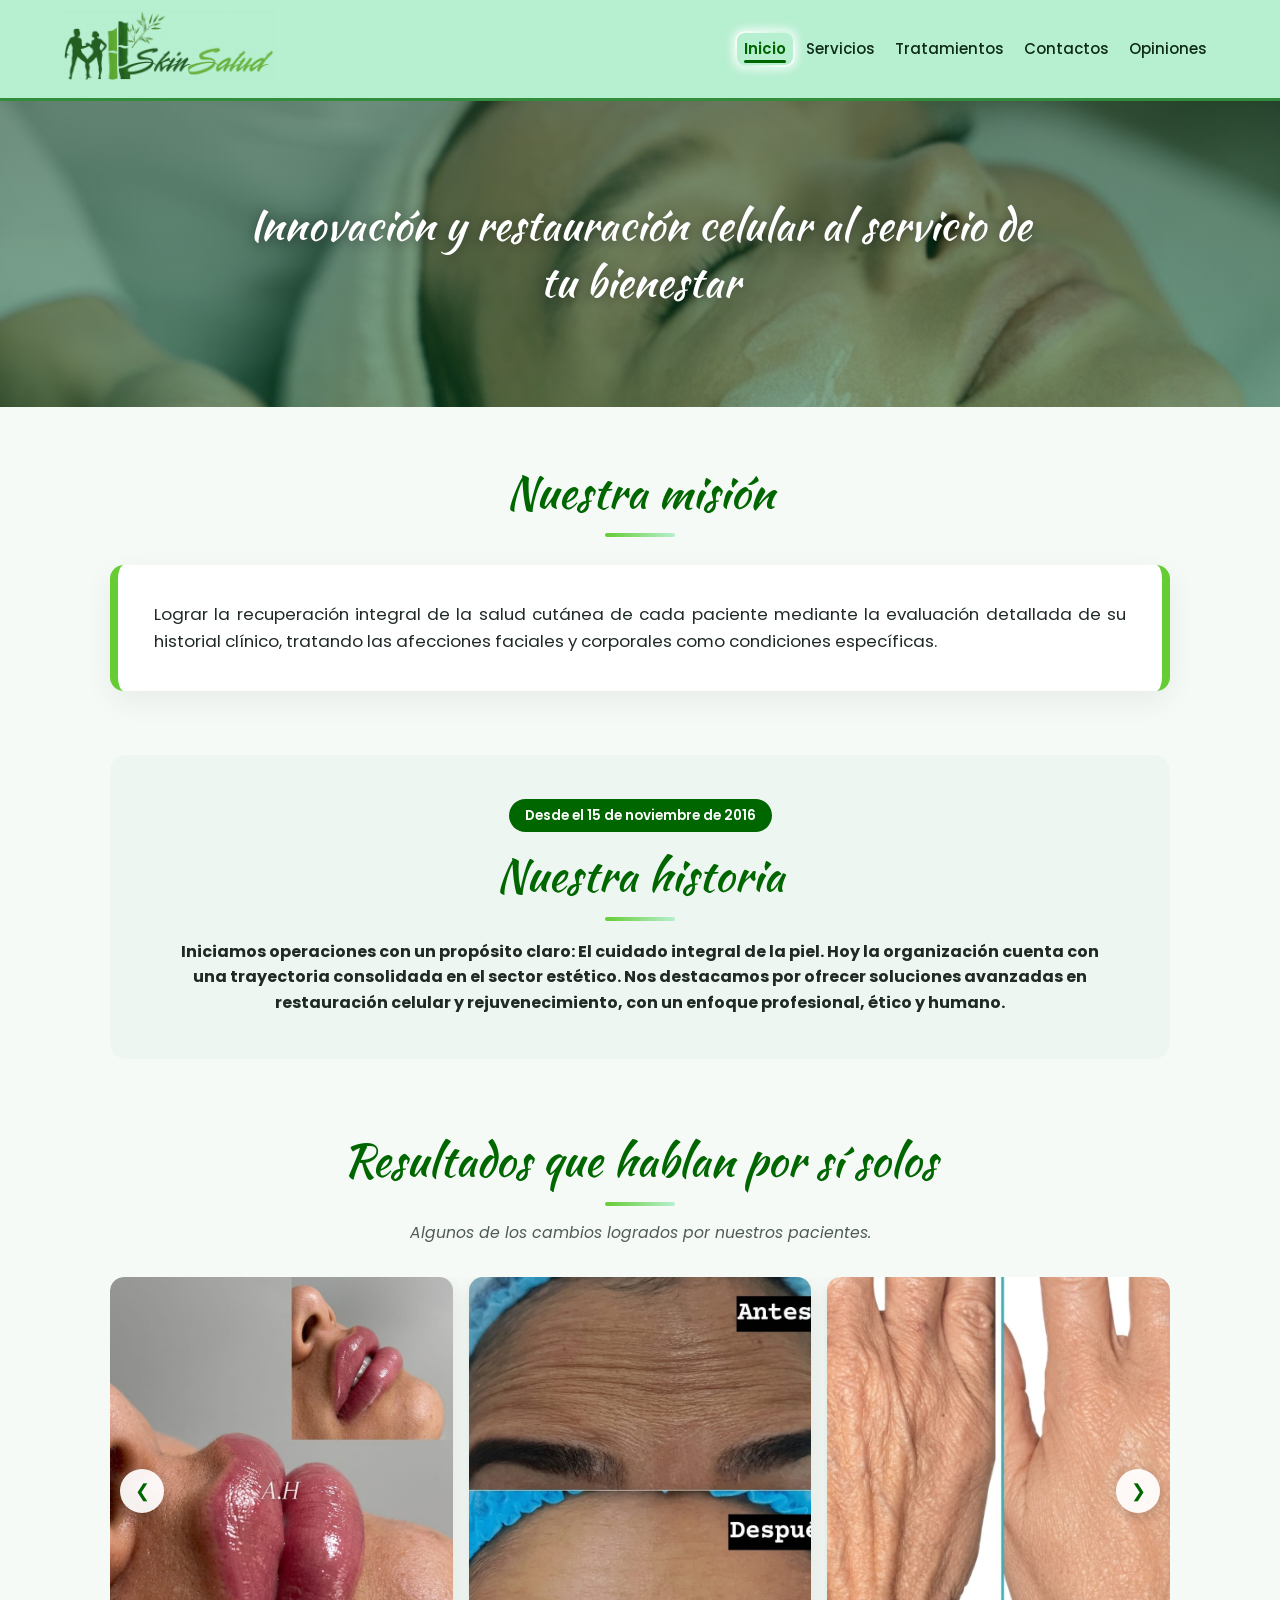
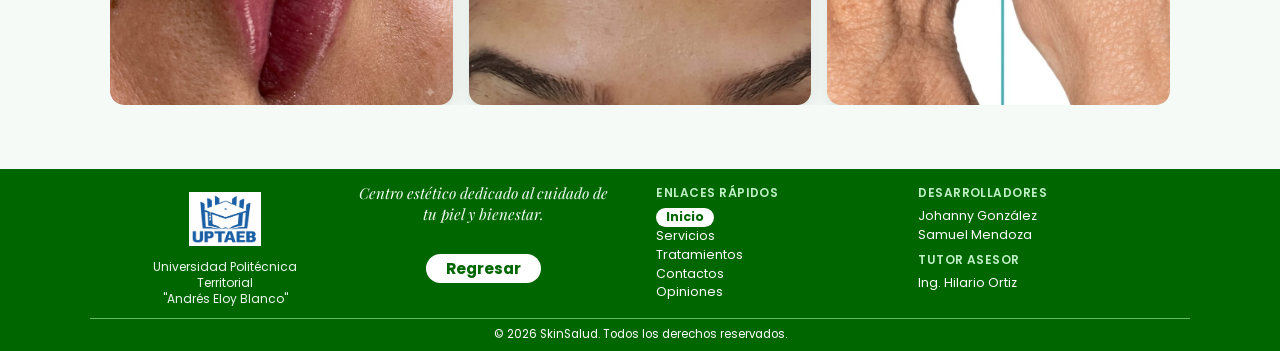
<file: index.html>
<!DOCTYPE html>
<html lang="es">
<head>
    <meta charset="utf-8">
    <meta name="viewport" content="width=device-width, initial-scale=1">
    <title>SkinSalud | Inicio</title>
    <link rel="preconnect" href="https://fonts.googleapis.com">
    <link rel="preconnect" href="https://fonts.gstatic.com" crossorigin>
    <link href="https://fonts.googleapis.com/css2?family=Kaushan+Script&amp;family=Playfair+Display:ital,wght@1,400;1,500&amp;family=Poppins:wght@300;400;500;600;700&amp;display=swap" rel="stylesheet">
    <link rel="stylesheet" href="css/base.css">
    <link rel="stylesheet" href="css/styles.css">
</head>
<body>
    <header class="header">
        <div class="logo">
            <a href="index.html" aria-label="SkinSalud - volver al inicio"><img src="imagenes/logo.jpeg" width="1776" height="592" alt="SkinSalud"></a>
        </div>
        <nav class="nav" aria-label="Navegación principal">
            <ul>
                <li class="aqui"><a href="index.html" aria-current="page">Inicio</a></li>
                <li><a href="servicios.html">Servicios</a></li>
                <li><a href="tratamientos.html">Tratamientos</a></li>
                <li><a href="contactos.html">Contactos</a></li>
                <li><a href="opiniones.html">Opiniones</a></li>
            </ul>
        </nav>
    </header>

    <section class="hero" aria-label="Presentación">
        <div class="content">
            <h1>Innovación y restauración celular al servicio de tu bienestar</h1>
        </div>
    </section>

    <main class="container">
        <section class="mision">
            <h2 class="titulo-seccion">Nuestra misión</h2>
            <div class="mission-card">
                <p>Lograr la recuperación integral de la salud cutánea de cada paciente mediante la evaluación detallada de su historial clínico, tratando las afecciones faciales y corporales como condiciones específicas.</p>
            </div>
        </section>

        <section class="historia">
            <div class="historia-text">
                <span class="fecha">Desde el 15 de noviembre de 2016</span>
                <h2 class="titulo-seccion">Nuestra historia</h2>
                <h4>Iniciamos operaciones con un propósito claro: El cuidado integral de la piel. Hoy la organización cuenta con una trayectoria consolidada en el sector estético. Nos destacamos por ofrecer soluciones avanzadas en restauración celular y rejuvenecimiento, con un enfoque profesional, ético y humano.</h4>
            </div>
        </section>

        <section class="galeria" aria-label="Galería de resultados">
            <h2 class="titulo-seccion">Resultados que hablan por sí solos</h2>
            <p class="subtitulo-seccion">Algunos de los cambios logrados por nuestros pacientes.</p>
            <div class="carrusel">
                <input type="radio" name="carrusel" id="slide-1" class="carrusel-radio" checked>
                <input type="radio" name="carrusel" id="slide-2" class="carrusel-radio">
                <input type="radio" name="carrusel" id="slide-3" class="carrusel-radio">
                <input type="radio" name="carrusel" id="slide-4" class="carrusel-radio">
                <input type="radio" name="carrusel" id="slide-5" class="carrusel-radio">
                <input type="radio" name="carrusel" id="slide-6" class="carrusel-radio">
                <div class="carrusel-ventana">
                    <div class="carrusel-track">
                        <figure class="slide"><img src="imagenes/galeria1.jpeg" alt="Resultado de tratamiento de volumen en labios" loading="lazy"></figure>
                        <figure class="slide"><img src="imagenes/galeria2.jpeg" alt="Antes y después de tratamiento en la frente" loading="lazy"></figure>
                        <figure class="slide"><img src="imagenes/galeria3.jpeg" alt="Antes y después de rejuvenecimiento de manos" loading="lazy"></figure>
                        <figure class="slide"><img src="imagenes/galeria4.jpeg" alt="Tratamiento facial de limpieza y cuidado" loading="lazy"></figure>
                        <figure class="slide"><img src="imagenes/galeria5.jpeg" alt="Masaje corporal con aceites" loading="lazy"></figure>
                        <figure class="slide"><img src="imagenes/galeria6.jpeg" alt="Antes y después de tratamiento facial" loading="lazy"></figure>
                    </div>
                   <!-- Flechas para slide 1 -->
        <label for="slide-6" class="flecha prev nav-s1" aria-label="Anterior">&#10094;</label>
        <label for="slide-2" class="flecha next nav-s1" aria-label="Siguiente">&#10095;</label>

        <!-- Flechas para slide 2 -->
        <label for="slide-1" class="flecha prev nav-s2" aria-label="Anterior">&#10094;</label>
        <label for="slide-3" class="flecha next nav-s2" aria-label="Siguiente">&#10095;</label>

        <!-- Flechas para slide 3 -->
        <label for="slide-2" class="flecha prev nav-s3" aria-label="Anterior">&#10094;</label>
        <label for="slide-4" class="flecha next nav-s3" aria-label="Siguiente">&#10095;</label>

        <!-- Flechas para slide 4 -->
        <label for="slide-3" class="flecha prev nav-s4" aria-label="Anterior">&#10094;</label>
        <label for="slide-5" class="flecha next nav-s4" aria-label="Siguiente">&#10095;</label>

        <!-- Flechas para slide 5 -->
        <label for="slide-4" class="flecha prev nav-s5" aria-label="Anterior">&#10094;</label>
        <label for="slide-6" class="flecha next nav-s5" aria-label="Siguiente">&#10095;</label>

        <!-- Flechas para slide 6 -->
        <label for="slide-5" class="flecha prev nav-s6" aria-label="Anterior">&#10094;</label>
        <label for="slide-1" class="flecha next nav-s6" aria-label="Siguiente">&#10095;</label>
                </div>
            </div>
        </section>
    </main>


    <footer class="footer">
        <div class="footer-contenedor">
            <div class="footer-uni">
                <img src="imagenes/logo_universidad.jpg" width="84" height="84" alt="Logo de la Universidad Politécnica Territorial Andrés Eloy Blanco (UPTAEB)">
                <p class="footer-uni-nombre">Universidad Politécnica Territorial<br>"Andrés Eloy Blanco"</p>
            </div>

            <div class="footer-lema">
                <p>Centro estético dedicado al cuidado de tu piel y bienestar.</p>

                <ul>
                    <li class="regresar"><a href="index.html"><strong>Regresar</strong></a></li>
                </ul>
            </div>

            <nav class="footer-col" aria-label="Enlaces rápidos">
                <h3>Enlaces rápidos</h3>
                <ul>
                    <li class="aqui-yo">Inicio</li>
                    <li><a href="servicios.html">Servicios</a></li>
                    <li><a href="tratamientos.html">Tratamientos</a></li>
                    <li><a href="contactos.html">Contactos</a></li>
                    <li><a href="opiniones.html">Opiniones</a></li>
                                   </ul>
            </nav>

            <div class="footer-col">
                <h3>Desarrolladores</h3>
                <ul>
                    <li>Johanny González</li>
                    <li>Samuel Mendoza</li>
                </ul>   
                <h3>Tutor asesor</h3>
                <ul>
                    <li>Ing. Hilario Ortiz</li>
                </ul>
            </div>
        </div>

        <div class="footer-bottom">
            <p>&copy; 2026 SkinSalud. Todos los derechos reservados.</p>
        </div>
    </footer>
</body>
</html>
</file>
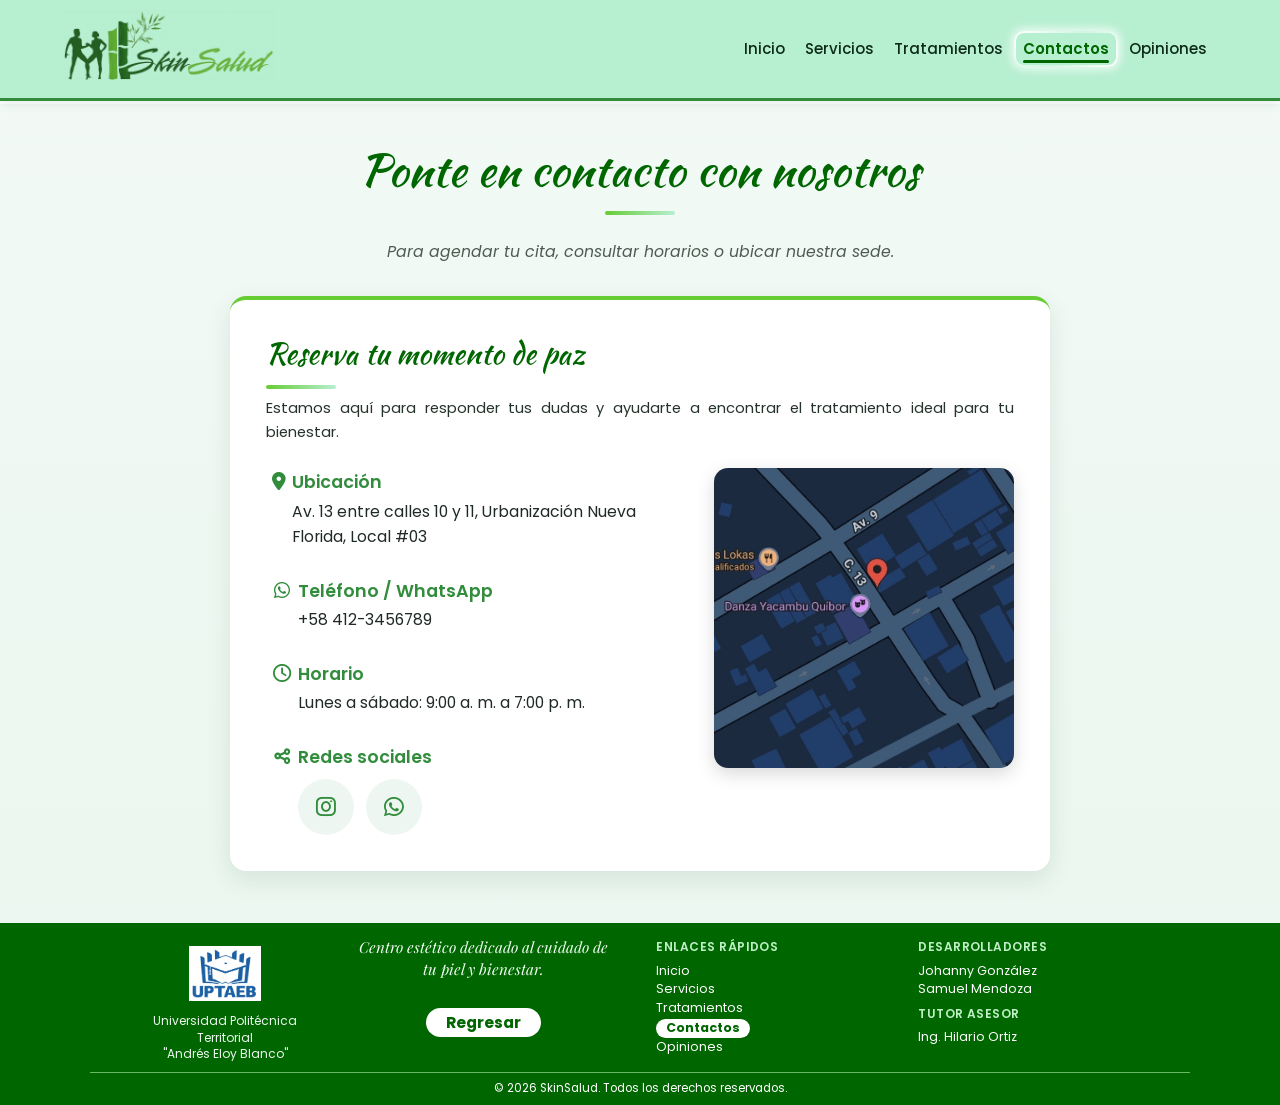
<file: contactos.html>
<!DOCTYPE html>
<html lang="es">
<head>
    <meta charset="utf-8">
    <meta name="viewport" content="width=device-width, initial-scale=1">
    <title>SkinSalud | Contactos</title>
    <link rel="preconnect" href="https://fonts.googleapis.com">
    <link rel="preconnect" href="https://fonts.gstatic.com" crossorigin>
    <link href="https://fonts.googleapis.com/css2?family=Kaushan+Script&amp;family=Playfair+Display:ital,wght@1,400;1,500&amp;family=Poppins:wght@300;400;500;600;700&amp;display=swap" rel="stylesheet">
    <link rel="stylesheet" href="css/base.css">
    <link rel="stylesheet" href="css/contactos.css">
    <link rel="stylesheet" href="https://cdnjs.cloudflare.com/ajax/libs/font-awesome/6.0.0-beta3/css/all.min.css">
</head>
<body>
    <header class="header">
        <div class="logo">
            <a href="index.html" aria-label="SkinSalud - volver al inicio"><img src="imagenes/logo.jpeg" width="1776" height="592" alt="SkinSalud"></a>
        </div>
        <nav class="nav" aria-label="Navegación principal">
            <ul>
                <li><a href="index.html">Inicio</a></li>
                <li><a href="servicios.html">Servicios</a></li>
                <li><a href="tratamientos.html">Tratamientos</a></li>
                <li class="aqui"><a href="contactos.html" aria-current="page">Contactos</a></li>
                <li><a href="opiniones.html">Opiniones</a></li>
            </ul>
        </nav>
    </header>

    <main class="main-content">
        <h2 class="titulo-seccion">Ponte en contacto con nosotros</h2>
        <p class="subtitulo2">Para agendar tu cita, consultar horarios o ubicar nuestra sede.</p>

        <div class="card-contacto">
            <h2 class="titulo-seccion">Reserva tu momento de paz</h2>
            <p class="descripcion">Estamos aquí para responder tus dudas y ayudarte a encontrar el tratamiento ideal para tu bienestar.</p>
            <img class="mapa" src="imagenes/maps.jpg" alt="Mapa de ubicación de SkinSalud">

            <div class="item-contacto">
                <div class="icono"><i class="fas fa-map-marker-alt"></i></div>
                <div class="info">
                    <span class="etiqueta">Ubicación</span>
                    <p class="texto">Av. 13 entre calles 10 y 11, Urbanización Nueva Florida, Local #03</p>
                </div>
            </div>

            <div class="item-contacto">
                <div class="icono"><i class="fab fa-whatsapp"></i></div>
                <div class="info">
                    <span class="etiqueta">Teléfono / WhatsApp</span>
                    <p class="texto">+58 412-3456789</p>
                </div>
            </div>

            <div class="item-contacto">
                <div class="icono"><i class="far fa-clock"></i></div>
                <div class="info">
                    <span class="etiqueta">Horario</span>
                    <p class="texto">Lunes a sábado: 9:00 a. m. a 7:00 p. m.</p>
                </div>
            </div>

            <div class="item-contacto">
                <div class="icono"><i class="fas fa-share-alt"></i></div>
                <div class="info">
                    <span class="etiqueta">Redes sociales</span>
                    <div class="redes-sociales">
                        <a href="https://instagram.com/tu_usuario" target="_blank" rel="noopener" aria-label="Instagram" class="red-link instagram"><i class="fab fa-instagram"></i></a>
                        <a href="https://wa.me/584123456789" target="_blank" rel="noopener" aria-label="WhatsApp" class="red-link whatsapp"><i class="fab fa-whatsapp"></i></a>
                    </div>
                </div>
            </div>
        </div>
    </main>

    <footer class="footer">
        <div class="footer-contenedor">
            <div class="footer-uni">
                <img src="imagenes/logo_universidad.jpg" width="84" height="84" alt="Logo de la Universidad Politécnica Territorial Andrés Eloy Blanco (UPTAEB)">
                <p class="footer-uni-nombre">Universidad Politécnica Territorial<br>"Andrés Eloy Blanco"</p>
            </div>

            <div class="footer-lema">
                <p>Centro estético dedicado al cuidado de tu piel y bienestar.</p>

                <ul>
                    <li class="regresar"><a href="contactos.html"><strong>Regresar</strong></a></li>
                </ul>
            </div>

            <nav class="footer-col" aria-label="Enlaces rápidos">
                <h3>Enlaces rápidos</h3>
                <ul>
                    <li><a href="index.html">Inicio</a></li>
                    <li><a href="servicios.html">Servicios</a></li>
                    <li><a href="tratamientos.html">Tratamientos</a></li>
                    <li class="aqui-yo">Contactos</li>
                    <li><a href="opiniones.html">Opiniones</a></li>
                </ul>
            </nav>

            <div class="footer-col">
                <h3>Desarrolladores</h3>
                <ul>
                    <li>Johanny González</li>
                    <li>Samuel Mendoza</li>
                </ul>   
                <h3>Tutor asesor</h3>
                <ul>
                    <li>Ing. Hilario Ortiz</li>
                </ul>
            </div>
        </div>

        <div class="footer-bottom">
            <p>&copy; 2026 SkinSalud. Todos los derechos reservados.</p>
        </div>
    </footer>
</body>
</html>
</file>
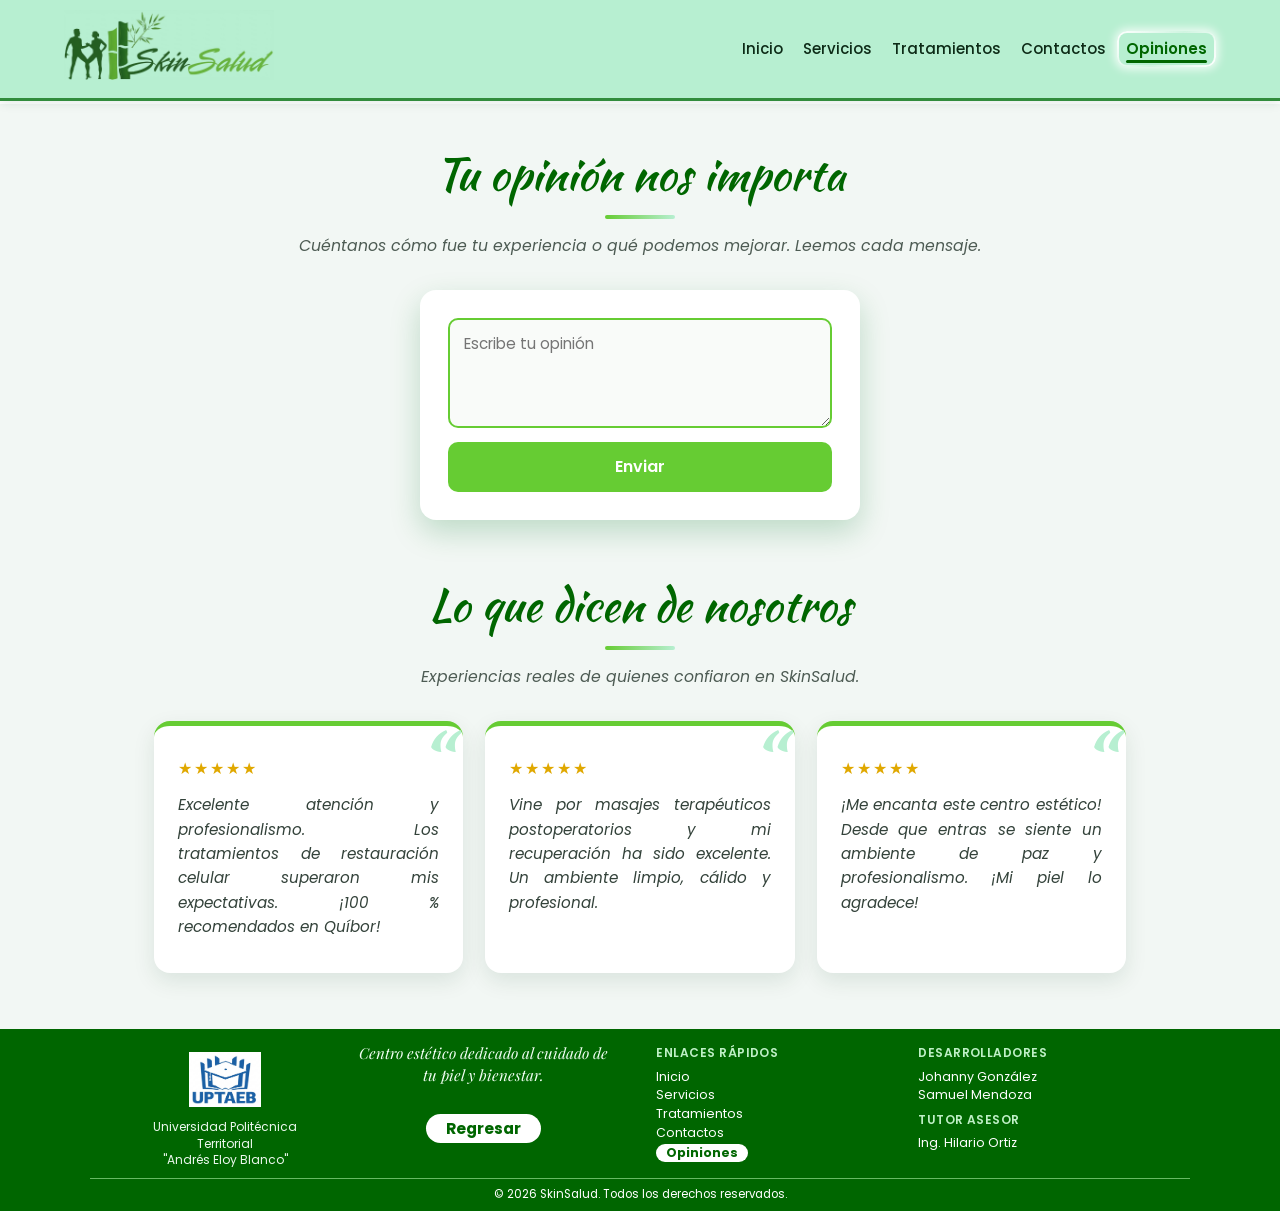
<file: opiniones.html>
<!DOCTYPE html>
<html lang="es">
<head>
    <meta charset="utf-8">
    <meta name="viewport" content="width=device-width, initial-scale=1">
    <title>SkinSalud | Opiniones</title>
    <link rel="preconnect" href="https://fonts.googleapis.com">
    <link rel="preconnect" href="https://fonts.gstatic.com" crossorigin>
    <link href="https://fonts.googleapis.com/css2?family=Kaushan+Script&amp;family=Playfair+Display:ital,wght@1,400;1,500&amp;family=Poppins:wght@300;400;500;600;700&amp;display=swap" rel="stylesheet">
    <link rel="stylesheet" href="css/base.css">
    <link rel="stylesheet" href="css/opiniones.css">
</head>
<body>
    <header class="header">
        <div class="logo">
            <a href="index.html" aria-label="SkinSalud - volver al inicio"><img src="imagenes/logo.jpeg" width="1776" height="592" alt="SkinSalud"></a>
        </div>
        <nav class="nav" aria-label="Navegación principal">
            <ul>
                <li><a href="index.html">Inicio</a></li>
                <li><a href="servicios.html">Servicios</a></li>
                <li><a href="tratamientos.html">Tratamientos</a></li>
                <li><a href="contactos.html">Contactos</a></li>
                <li class="aqui"><a href="opiniones.html" aria-current="page">Opiniones</a></li>
            </ul>
        </nav>
    </header>

    <main class="opiniones-seccion">
        <section class="bloque">
            <h2 class="titulo-seccion">Tu opinión nos importa</h2>
            <p class="subtitulo-seccion">Cuéntanos cómo fue tu experiencia o qué podemos mejorar. Leemos cada mensaje.</p>

            <form id="form-opinion" action="https://api.web3forms.com/submit" method="POST">
                <input type="hidden" name="access_key" value="589e05e4-12f1-4402-ba97-aeb3d67ecde8">
                <textarea name="message" placeholder="Escribe tu opinión" aria-label="Tu comentario" required></textarea>
                <button type="submit">Enviar</button>
            </form>
        </section>

        <section class="bloque">
            <h2 class="titulo-seccion">Lo que dicen de nosotros</h2>
            <p class="subtitulo-seccion">Experiencias reales de quienes confiaron en SkinSalud.</p>

            <div class="testimonios-grid">
            <article class="testimonio">
                <div class="estrellas" aria-label="5 de 5 estrellas">&#9733;&#9733;&#9733;&#9733;&#9733;</div>
                <p class="testimonio-texto">Excelente atención y profesionalismo. Los tratamientos de restauración celular superaron mis expectativas. ¡100 % recomendados en Quíbor!</p>
                <p class="testimonio-autor"></p>
            </article>

            <article class="testimonio">
                <div class="estrellas" aria-label="5 de 5 estrellas">&#9733;&#9733;&#9733;&#9733;&#9733;</div>
                <p class="testimonio-texto">Vine por masajes terapéuticos postoperatorios y mi recuperación ha sido excelente. Un ambiente limpio, cálido y profesional.</p>
                <p class="testimonio-autor"></p>
            </article>

            <article class="testimonio">
                <div class="estrellas" aria-label="5 de 5 estrellas">&#9733;&#9733;&#9733;&#9733;&#9733;</div>
                <p class="testimonio-texto">¡Me encanta este centro estético! Desde que entras se siente un ambiente de paz y profesionalismo. ¡Mi piel lo agradece!</p>
                <p class="testimonio-autor"></p>
            </article>
            </div>
        </section>
    </main>


    <footer class="footer">
        <div class="footer-contenedor">
            <div class="footer-uni">
                <img src="imagenes/logo_universidad.jpg" width="84" height="84" alt="Logo de la Universidad Politécnica Territorial Andrés Eloy Blanco (UPTAEB)">
                <p class="footer-uni-nombre">Universidad Politécnica Territorial<br>"Andrés Eloy Blanco"</p>
            </div>

            <div class="footer-lema">
                <p>Centro estético dedicado al cuidado de tu piel y bienestar.</p>

                <ul>
                    <li class="regresar"><a href="opiniones.html"><strong>Regresar</strong></a></li>
                </ul>
            </div>

            <nav class="footer-col" aria-label="Enlaces rápidos">
                <h3>Enlaces rápidos</h3>
                <ul>
                    <li><a href="index.html">Inicio</a></li>
                    <li><a href="servicios.html">Servicios</a></li>
                    <li><a href="tratamientos.html">Tratamientos</a></li>
                    <li><a href="contactos.html">Contactos</a>
                    </li><li class="aqui-yo">Opiniones</li>
                </ul>
            </nav>

            <div class="footer-col">
                <h3>Desarrolladores</h3>
                <ul>
                    <li>Johanny González</li>
                    <li>Samuel Mendoza</li>
                </ul>   
                <h3>Tutor asesor</h3>
                <ul>
                    <li>Ing. Hilario Ortiz</li>
                </ul>
            </div>
        </div>

        <div class="footer-bottom">
            <p>&copy; 2026 SkinSalud. Todos los derechos reservados.</p>
        </div>
    </footer>
</body>
</html>
</file>
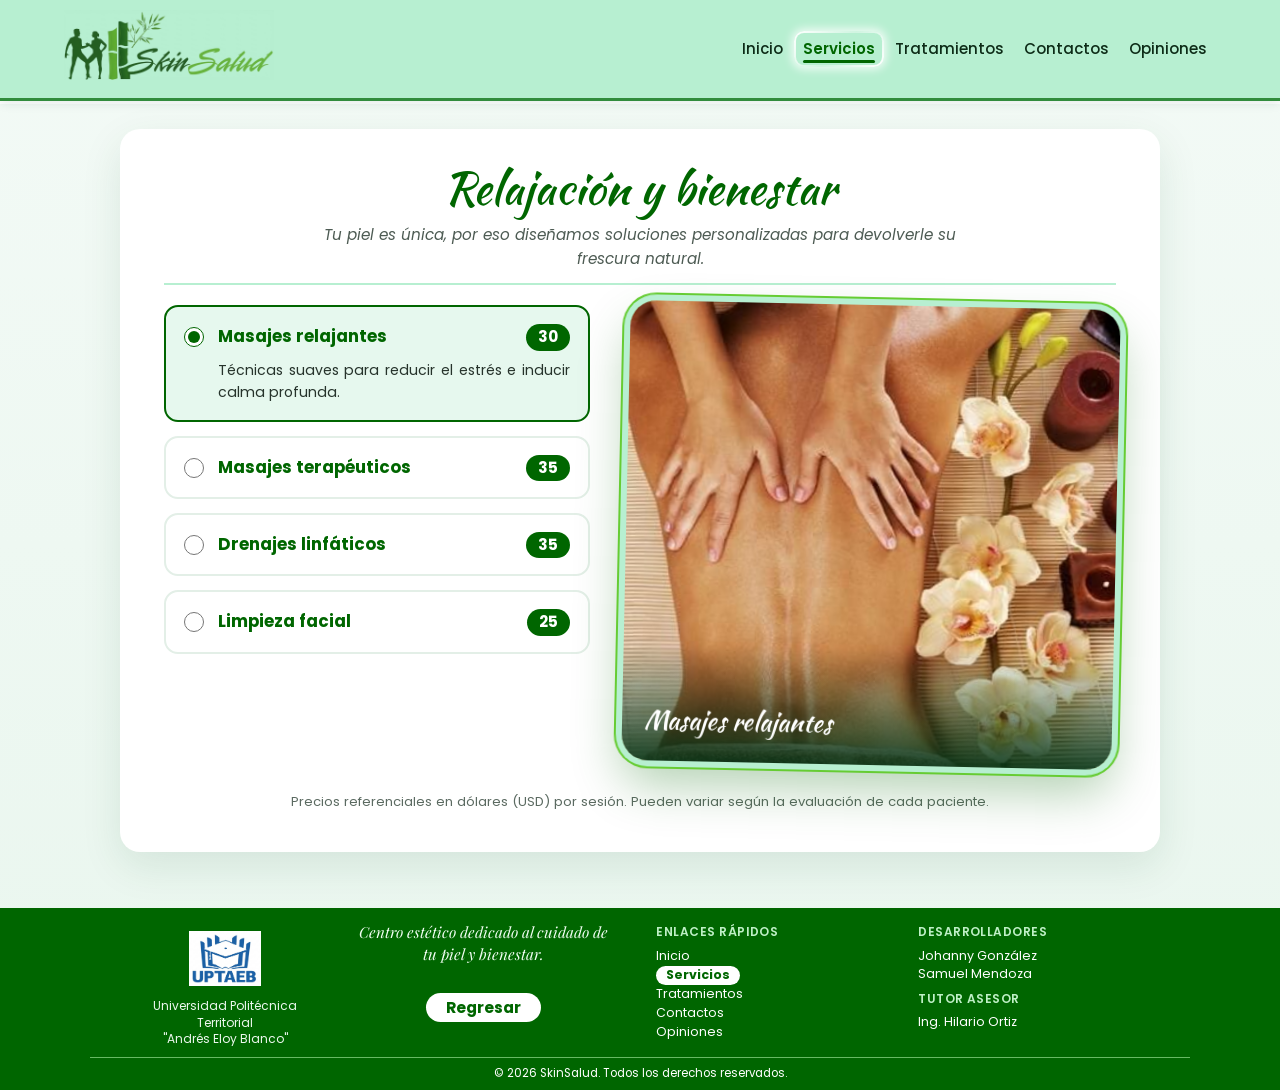
<file: servicios.html>
<!DOCTYPE html>
<html lang="es">
<head>
    <meta charset="utf-8">
    <meta name="viewport" content="width=device-width, initial-scale=1">
    <title>SkinSalud | Servicios</title>
    <link rel="preconnect" href="https://fonts.googleapis.com">
    <link rel="preconnect" href="https://fonts.gstatic.com" crossorigin>
    <link href="https://fonts.googleapis.com/css2?family=Kaushan+Script&amp;family=Playfair+Display:ital,wght@1,400;1,500&amp;family=Poppins:wght@300;400;500;600;700&amp;display=swap" rel="stylesheet">
    <link rel="stylesheet" href="css/base.css">
    <link rel="stylesheet" href="css/servicios.css">
</head>
<body>
    <header class="header">
        <div class="logo">
            <a href="index.html" aria-label="SkinSalud - volver al inicio"><img src="imagenes/logo.jpeg" width="1776" height="592" alt="SkinSalud"></a>
        </div>
        <nav class="nav" aria-label="Navegación principal">
            <ul>
                <li><a href="index.html">Inicio</a></li>
                <li class="aqui"><a href="servicios.html" aria-current="page">Servicios</a></li>
                <li><a href="tratamientos.html">Tratamientos</a></li>
                <li><a href="contactos.html">Contactos</a></li>
                <li><a href="opiniones.html">Opiniones</a></li>
            </ul>
        </nav>
    </header>

    <main>
        <div class="container">
            <div class="section-title">
                <h2 class="titulo-seccion">Relajación y bienestar</h2>
                <p>Tu piel es única, por eso diseñamos soluciones personalizadas para devolverle su frescura natural.</p>
            </div>

            <form class="booking-grid">
                <div class="services-list">
                <label class="service-option">
                    <input type="radio" name="servicio" value="relajante" checked>
                    <div class="service-info">
                        <h3>Masajes relajantes <span class="precio">30</span></h3>
                        <p>Técnicas suaves para reducir el estrés e inducir calma profunda.</p>
                    </div>
                </label>

                <label class="service-option">
                    <input type="radio" name="servicio" value="terapeutico">
                    <div class="service-info">
                        <h3>Masajes terapéuticos <span class="precio">35</span></h3>
                        <p>Alivio de tensiones musculares focalizadas y dolores acumulados.</p>
                    </div>
                </label>

                <label class="service-option">
                    <input type="radio" name="servicio" value="linfatico">
                    <div class="service-info">
                        <h3>Drenajes linfáticos <span class="precio">35</span></h3>
                        <p>Estimula la circulación y la eliminación de toxinas corporales.</p>
                    </div>
                </label>

                <label class="service-option">
                    <input type="radio" name="servicio" value="limpieza">
                    <div class="service-info">
                        <h3>Limpieza facial <span class="precio">25</span></h3>
                        <p>Tratamiento profundo para revitalizar y purificar la piel del rostro.</p>
                    </div>
                </label>
                </div>

                <div class="image-preview-panel">
                    <figure class="preview preview-relajante"><img src="imagenes/masaje.jpeg" alt="Masajes relajantes"><figcaption class="image-caption">Masajes relajantes</figcaption></figure>
                    <figure class="preview preview-terapeutico"><img src="imagenes/terapeutico.jpeg" alt="Masajes terapéuticos"><figcaption class="image-caption">Masajes terapéuticos</figcaption></figure>
                    <figure class="preview preview-linfatico"><img src="imagenes/drenaje.jpeg" alt="Drenajes linfáticos"><figcaption class="image-caption">Drenajes linfáticos</figcaption></figure>
                    <figure class="preview preview-limpieza"><img src="imagenes/limpieza.jpeg" alt="Limpieza facial"><figcaption class="image-caption">Limpieza facial</figcaption></figure>
                </div>
            </form>

            <p class="nota-precios">Precios referenciales en dólares (USD) por sesión. Pueden variar según la evaluación de cada paciente.</p>
        </div>
    </main>


    <footer class="footer">
        <div class="footer-contenedor">
            <div class="footer-uni">
                <img src="imagenes/logo_universidad.jpg" width="84" height="84" alt="Logo de la Universidad Politécnica Territorial Andrés Eloy Blanco (UPTAEB)">
                <p class="footer-uni-nombre">Universidad Politécnica Territorial<br>"Andrés Eloy Blanco"</p>
            </div>

            <div class="footer-lema">
                <p>Centro estético dedicado al cuidado de tu piel y bienestar.</p>

                <ul>
                    <li class="regresar"><a href="servicios.html"><strong>Regresar</strong></a></li>
                </ul>
            </div>

            <nav class="footer-col" aria-label="Enlaces rápidos">
                <h3>Enlaces rápidos</h3>
                <ul>
                    <li><a href="index.html">Inicio</a></li>
                    <li class="aqui-yo">Servicios</li>
                    <li><a href="tratamientos.html">Tratamientos</a></li>
                    <li><a href="contactos.html">Contactos</a></li>
                    <li><a href="opiniones.html">Opiniones</a></li>
                </ul>
            </nav>

            <div class="footer-col">
                <h3>Desarrolladores</h3>
                <ul>
                    <li>Johanny González</li>
                    <li>Samuel Mendoza</li>
                </ul>   
                <h3>Tutor asesor</h3>
                <ul>
                    <li>Ing. Hilario Ortiz</li>
                </ul>
            </div>
        </div>

        <div class="footer-bottom">
            <p>&copy; 2026 SkinSalud. Todos los derechos reservados.</p>
        </div>
    </footer>
</body>
</html>
</file>
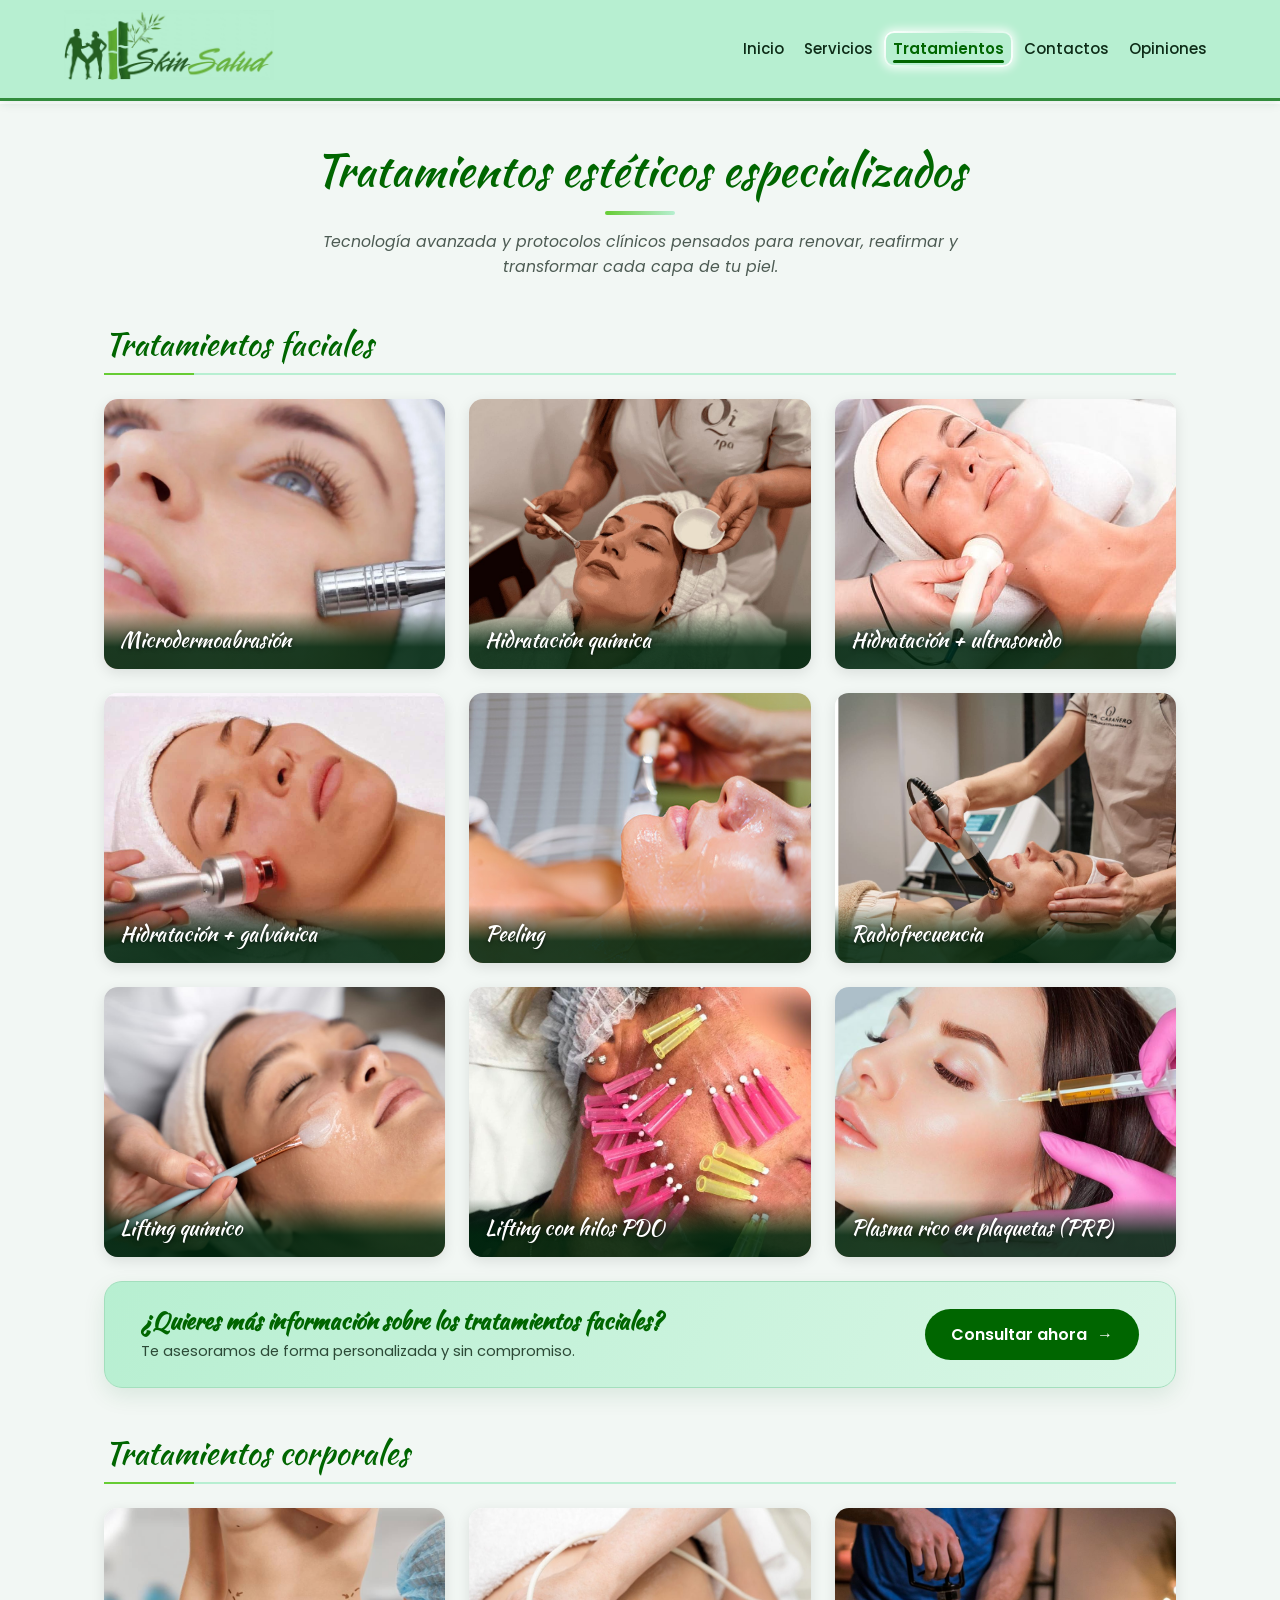
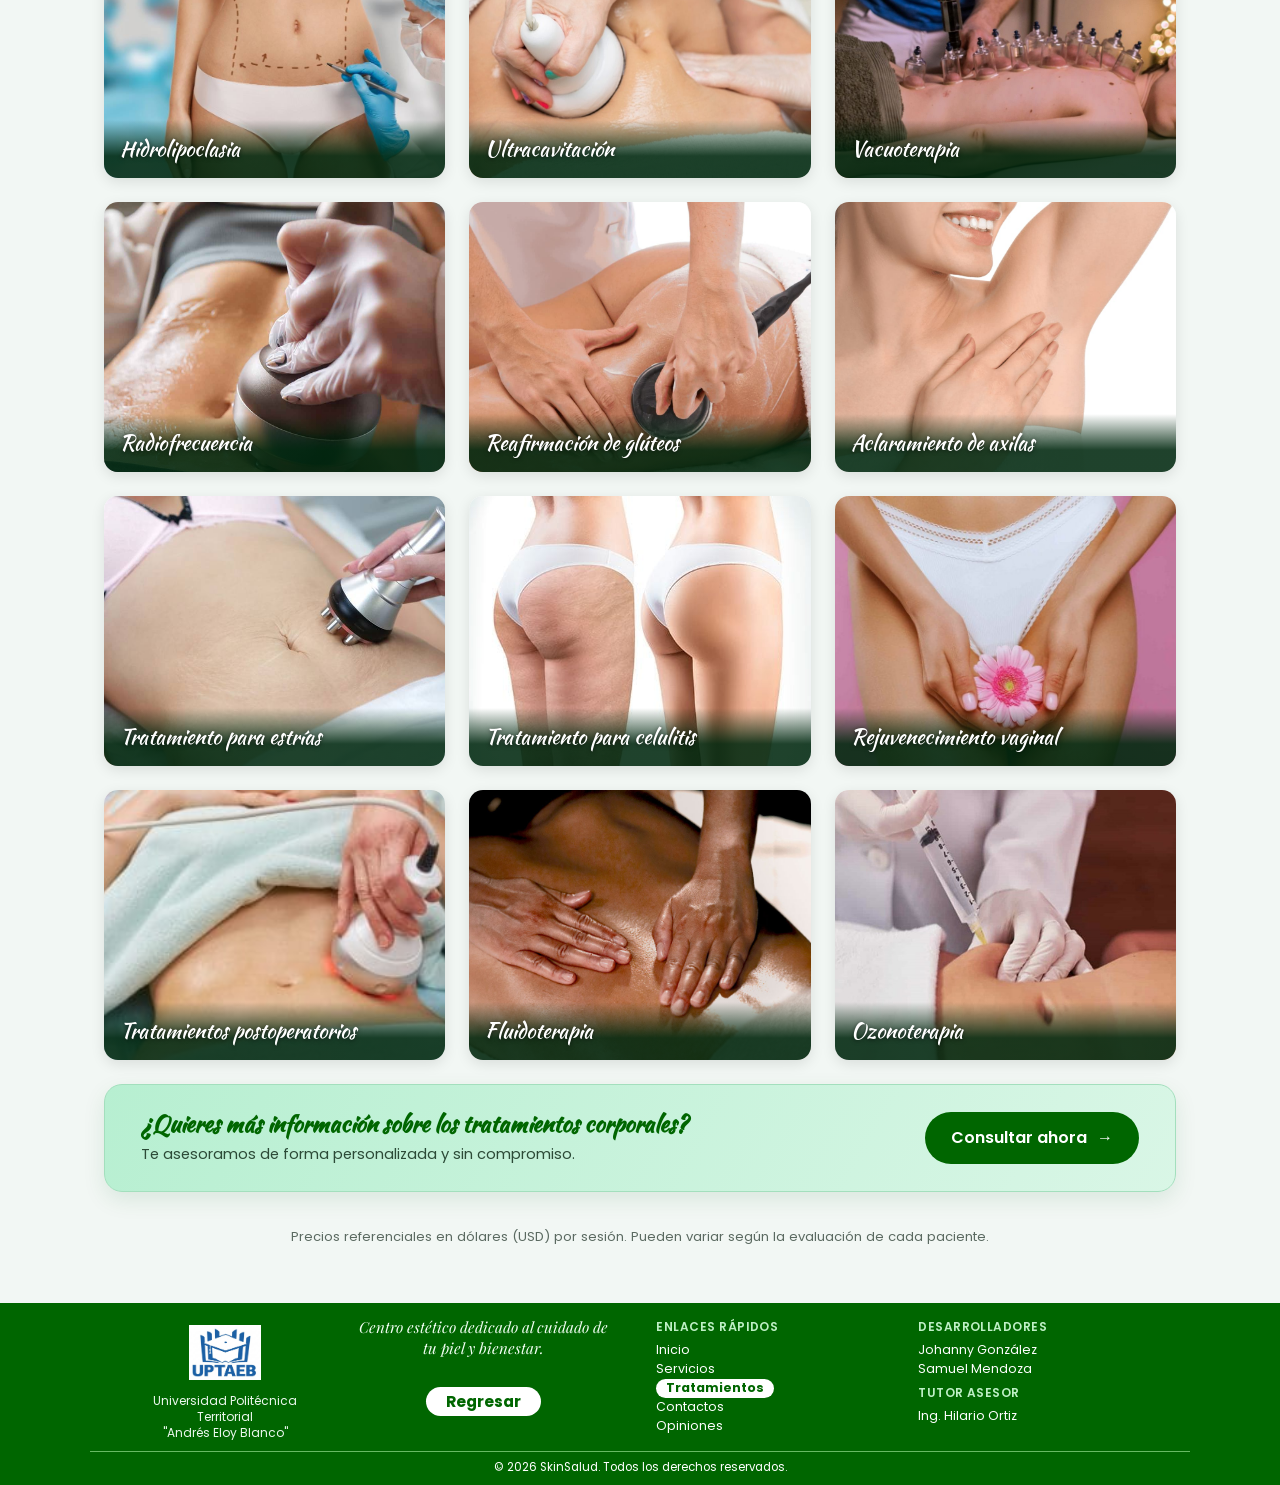
<file: tratamientos.html>
<!DOCTYPE html>
<html lang="es">
<head>
    <meta charset="utf-8">
    <meta name="viewport" content="width=device-width, initial-scale=1">
    <title>SkinSalud | Tratamientos</title>
    <link rel="preconnect" href="https://fonts.googleapis.com">
    <link rel="preconnect" href="https://fonts.gstatic.com" crossorigin>
    <link href="https://fonts.googleapis.com/css2?family=Kaushan+Script&amp;family=Playfair+Display:ital,wght@1,400;1,500&amp;family=Poppins:wght@300;400;500;600;700&amp;display=swap" rel="stylesheet">
    <link rel="stylesheet" href="css/base.css">
    <link rel="stylesheet" href="css/tratamientos.css">
</head>
<body>
    <header class="header">
        <div class="logo">
            <a href="index.html" aria-label="SkinSalud - volver al inicio"><img src="imagenes/logo.jpeg" width="1776" height="592" alt="SkinSalud"></a>
        </div>
        <nav class="nav" aria-label="Navegación principal">
            <ul>
                <li><a href="index.html">Inicio</a></li>
                <li><a href="servicios.html">Servicios</a></li>
                <li class="aqui"><a href="tratamientos.html" aria-current="page">Tratamientos</a></li>
                <li><a href="contactos.html">Contactos</a></li>
                <li><a href="opiniones.html">Opiniones</a></li>
            </ul>
        </nav>
    </header>

    <main class="tratamientos-section">
        <h2 class="titulo-seccion">Tratamientos estéticos especializados</h2>
        <p class="subtitulo-seccion">Tecnología avanzada y protocolos clínicos pensados para renovar, reafirmar y transformar cada capa de tu piel.</p>

        <h3 class="categoria-titulo">Tratamientos faciales</h3>
        <div class="tratamientos-grid">
            <article class="card-tratamiento">
                <img src="imagenes/microdermoabrasion.jpg" alt="Microdermoabrasión" class="card-img" loading="lazy">
                <div class="card-info">
                    <h3>Microdermoabrasión</h3>
                    <p class="card-descripcion">Exfoliación profunda que remueve células muertas y estimula la renovación celular.<br>Precio: 40</p>
                </div>
            </article>

            <article class="card-tratamiento">
                <img src="imagenes/hidratacion-quimica.jpeg" alt="Hidratación química" class="card-img" loading="lazy">
                <div class="card-info">
                    <h3>Hidratación química</h3>
                    <p class="card-descripcion">Aporte masivo de humedad con ácidos suaves para devolver la elasticidad y suavidad.<br>Precio: 35</p>
                </div>
            </article>

            <article class="card-tratamiento">
                <img src="imagenes/hidratacion-ultrasonido.jpeg" alt="Hidratación + ultrasonido" class="card-img" loading="lazy">
                    <div class="card-info">
                    <h3>Hidratación + ultrasonido</h3>
                    <p class="card-descripcion">Ondas sonoras que facilitan la penetración de nutrientes a las capas profundas.<br>Precio: 45</p>
                </div>
            </article>

            <article class="card-tratamiento">
                <img src="imagenes/hidratacion-galvatica.jpeg" alt="Hidratación + galvánica" class="card-img" loading="lazy">
                    <div class="card-info">
                    <h3>Hidratación + galvánica</h3>
                    <p class="card-descripcion">Microcorrientes que ionizan principios activos facilitando su absorción celular.<br>Precio: 45</p>
                </div>
            </article>

            <article class="card-tratamiento">
                <img src="imagenes/peeling.jpeg" alt="Peeling" class="card-img" loading="lazy">
                    <div class="card-info">
                    <h3>Peeling</h3>
                    <p class="card-descripcion">Renovación cutánea mediante exfoliación controlada para atenuar manchas y textura.<br>Precio: 40</p>
                </div>
            </article>

            <article class="card-tratamiento">
                <img src="imagenes/radiofrecuencia.jpeg" alt="Radiofrecuencia facial" class="card-img" loading="lazy">
                <div class="card-info">
                    <h3>Radiofrecuencia</h3>
                    <p class="card-descripcion">Calor electromagnético que estimula la producción endógena de colágeno y elastina.<br>Precio: 50</p>
                </div>
            </article>

            <article class="card-tratamiento">
                <img src="imagenes/lifting-quimico.jpeg" alt="Lifting químico" class="card-img" loading="lazy">
                <div class="card-info">
                    <h3>Lifting químico</h3>
                    <p class="card-descripcion">Tratamiento tensor que mejora la firmeza y atenúa líneas de expresión finas.<br>Precio: 55</p>
                </div>
            </article>

            <article class="card-tratamiento">
                <img src="imagenes/lifting-hilos.jpeg" alt="Lifting con hilos PDO" class="card-img" loading="lazy">
                <div class="card-info">
                    <h3>Lifting con hilos PDO</h3>
                    <p class="card-descripcion">Redensificación y tensión tisular mediante hilos tensores biocompatibles.<br>Precio: 180</p>
                </div>
            </article>

            <article class="card-tratamiento">
                <img src="imagenes/plasma-rico-plaquetas.jpeg" alt="Plasma rico en plaquetas" class="card-img" loading="lazy">
                <div class="card-info">
                    <h3>Plasma rico en plaquetas (PRP)</h3>
                    <p class="card-descripcion">Bioestimulación con factores de crecimiento autólogos para regenerar el tejido.<br>Precio: 90</p>
                </div>
            </article>
            <aside class="consultar">
                <div class="consultar-texto">
                    <h3>¿Quieres más información sobre los tratamientos faciales?</h3>
                    <p>Te asesoramos de forma personalizada y sin compromiso.</p>
                </div>
                <a href="contactos.html" class="btn">Consultar ahora <span class="flecha" aria-hidden="true">&rarr;</span></a>
            </aside>
        </div>

        <h3 class="categoria-titulo">Tratamientos corporales</h3>
        <div class="tratamientos-grid">
            <article class="card-tratamiento">
                <img src="imagenes/hidrolipoclasia.jpeg" alt="Hidrolipoclasia" class="card-img" loading="lazy">
                <div class="card-info">
                    <h3>Hidrolipoclasia</h3>
                    <p class="card-descripcion">Técnica no quirúrgica para la reducción de adiposidades localizadas.<br> Precio: 60</p>
                </div>
            </article>

            <article class="card-tratamiento">
                <img src="imagenes/ultracavitacion.jpeg" alt="Ultracavitación" class="card-img" loading="lazy">
                <div class="card-info">
                    <h3>Ultracavitación</h3>
                    <p class="card-descripcion">Ultrasonidos de baja frecuencia que rompen las células grasas difíciles.<br> Precio: 45</p>
                </div>
            </article>

            <article class="card-tratamiento">
                <img src="imagenes/vacuoterapia.jpeg" alt="Vacuoterapia" class="card-img" loading="lazy">
                <div class="card-info">
                    <h3>Vacuoterapia</h3>
                    <p class="card-descripcion">Terapia de succión que moviliza líquidos acumulados y combate la celulitis.<br>Precio: 35</p>
                </div>
            </article>

            <article class="card-tratamiento">
                <img src="imagenes/radiofrecuencia (2).jpeg" alt="Radiofrecuencia corporal" class="card-img" loading="lazy">
                <div class="card-info">
                    <h3>Radiofrecuencia</h3>
                    <p class="card-descripcion">Reafirmación profunda del tejido corporal que combate la flacidez cutánea.<br>Precio: 50</p>
                </div>
            </article>

            <article class="card-tratamiento">
                <img src="imagenes/reafirmacion-de-gluteos.jpeg" alt="Reafirmación de glúteos" class="card-img" loading="lazy">
                <div class="card-info">
                    <h3>Reafirmación de glúteos</h3>
                    <p class="card-descripcion">Protocolo combinado para tonificar, levantar y reafirmar la zona glútea.<br>Precio: 55</p>
                </div>
            </article>

            <article class="card-tratamiento">
                <img src="imagenes/aclaramiento-de -axilas.jpeg" alt="Aclaramiento de axilas" class="card-img" loading="lazy">
                <div class="card-info">
                    <h3>Aclaramiento de axilas</h3>
                    <p class="card-descripcion">Tratamiento despigmentante para unificar el tono cutáneo en la zona axilar.<br>Precio: 40</p>
                </div>
            </article>

            <article class="card-tratamiento">
                <img src="imagenes/tratamiento-para-estrias.jpeg" alt="Tratamiento para estrías" class="card-img" loading="lazy">
                <div class="card-info">
                    <h3>Tratamiento para estrías</h3>
                    <p class="card-descripcion">Técnicas inductoras de colágeno para atenuar la apariencia de estrías.<br>Precio: 50</p>
                </div>
            </article>

            <article class="card-tratamiento">
                <img src="imagenes/tratamiento-para-celulitis.jpeg" alt="Tratamiento para celulitis" class="card-img" loading="lazy">
                    <div class="card-info">
                    <h3>Tratamiento para celulitis</h3>
                    <p class="card-descripcion">Mejora la microcirculación y reduce la piel de naranja en zonas críticas.<br> Precio: 45</p>
                </div>
            </article>

            <article class="card-tratamiento">
                <img src="imagenes/rejuvenecimiento-vaginal.jpeg" alt="Rejuvenecimiento vaginal" class="card-img" loading="lazy">
                <div class="card-info">
                    <h3>Rejuvenecimiento vaginal</h3>
                    <p class="card-descripcion">Procedimiento no invasivo para la mejora estética y funcional de la zona íntima.<br>Precio: 120</p>
                </div>
            </article>

            <article class="card-tratamiento">
                <img src="imagenes/post-operatorios.jpeg" alt="Tratamientos postoperatorios" class="card-img" loading="lazy">
                <div class="card-info">
                    <h3>Tratamientos postoperatorios</h3>
                    <p class="card-descripcion">Drenajes y protocolos para acelerar la recuperación tras intervenciones.<br>Precio: 40</p>
                </div>
            </article>

            <article class="card-tratamiento">
                <img src="imagenes/fluidoterapia.jpeg" alt="Fluidoterapia" class="card-img" loading="lazy">
                <div class="card-info">
                    <h3>Fluidoterapia</h3>
                    <p class="card-descripcion">Sueroterapia endovenosa con oligoelementos y vitaminas para el organismo.<br>Precio: 60</p>
                </div>
            </article>

            <article class="card-tratamiento">
                <img src="imagenes/ozonoterapia.jpeg" alt="Ozonoterapia" class="card-img" loading="lazy">
                <div class="card-info">
                    <h3>Ozonoterapia</h3>
                    <p class="card-descripcion">Aplicación médica de ozono con potentes efectos antioxidantes y oxigenantes.<br>Precio: 55</p>
                </div>
            </article>
            <aside class="consultar">
                <div class="consultar-texto">
                    <h3>¿Quieres más información sobre los tratamientos corporales?</h3>
                    <p>Te asesoramos de forma personalizada y sin compromiso.</p>
                </div>
                <a href="contactos.html" class="btn">Consultar ahora <span class="flecha" aria-hidden="true">&rarr;</span></a>
            </aside>
        </div>

        <p class="nota-precios">Precios referenciales en dólares (USD) por sesión. Pueden variar según la evaluación de cada paciente.</p>
    </main>

    <footer class="footer">
        <div class="footer-contenedor">
            <div class="footer-uni">
                <img src="imagenes/logo_universidad.jpg" width="84" height="84" alt="Logo de la Universidad Politécnica Territorial Andrés Eloy Blanco (UPTAEB)">
                <p class="footer-uni-nombre">Universidad Politécnica Territorial<br>"Andrés Eloy Blanco"</p>
            </div>

            <div class="footer-lema">
                <p>Centro estético dedicado al cuidado de tu piel y bienestar.</p>

                <ul>
                    <li class="regresar"><a href="tratamientos.html"><strong>Regresar</strong></a></li>
                </ul>
            </div>

            <nav class="footer-col" aria-label="Enlaces rápidos">
                <h3>Enlaces rápidos</h3>
                <ul>
                    <li><a href="index.html">Inicio</a></li>
                    <li><a href="servicios.html">Servicios</a></li>
                    <li class="aqui-yo">Tratamientos</li>
                    <li><a href="contactos.html">Contactos</a></li>
                    <li><a href="opiniones.html">Opiniones</a></li>
                </ul>
            </nav>

            <div class="footer-col">
                <h3>Desarrolladores</h3>
                <ul>
                    <li>Johanny González</li>
                    <li>Samuel Mendoza</li>
                </ul>   
                <h3>Tutor asesor</h3>
                <ul>
                    <li>Ing. Hilario Ortiz</li>
                </ul>
            </div>
        </div>

        <div class="footer-bottom">
            <p>&copy; 2026 SkinSalud. Todos los derechos reservados.</p>
        </div>
    </footer>
</body>
</html>
</file>
<file: css/base.css>
:root {
  --verde-oscuro: #006600;
  --verde: #66cc33;
  --verde-medio: #318c3c;
  --menta: #b7efd1;
  --menta-suave: #e6f8ee;
  --azul-activo: #2563eb;
  --texto: #1f2a24;
  --fondo: #f6faf7;
  --font-titulo: "Kaushan Script", "Brush Script MT", "Segoe Script", cursive;
  --font-lema: "Playfair Display", Georgia, serif;
  --font-texto: "Poppins", "Segoe UI", Arial, sans-serif;
}

*,
*::before,
*::after {
  margin: 0;
  padding: 0;
  box-sizing: border-box;
}

html { scroll-behavior: smooth; }

body {
  font-family: var(--font-texto);
  color: var(--texto);
  background-color: var(--fondo);
  line-height: 1.6;
  -webkit-text-size-adjust: 100%;
}

img { max-width: 100%; height: auto; }

.header {
  display: flex;
  justify-content: space-between;
  align-items: center;
  gap: 16px;
  background-color: var(--menta);
  padding: 10px 5%;

  border-bottom: 3px solid var(--verde-medio);
  box-shadow: 0 2px 10px rgba(0, 80, 40, 0.12), 0 3px 0 #ffffff;
}

.logo a { display: inline-block; line-height: 0; }

.logo img {
  display: block;
  width: 210px;
  height: auto;

  mix-blend-mode: multiply;
}

.nav ul {
  display: flex;
  flex-wrap: wrap;
  justify-content: flex-end;
  list-style: none;
  gap: 2px;
}

.nav a {
  display: block;
  color: #0d2b17;
  text-decoration: none;
  font-size: 15px;
  font-weight: 500;
  padding: 6px 9px;
  transition: color 0.25s ease;
}

.nav a:hover { color: var(--verde-oscuro); }

.nav li.aqui a {
  position: relative;
  font-weight: 600;
  color: var(--verde-oscuro);
}

.nav li.aqui a::after {
  content: "";
  position: absolute;
  left: 7px;
  right: 7px;
  bottom: 2px;
  height: 3px;
  border-radius: 3px;
  background-color: var(--verde-oscuro);
}

.nav li.aqui a {
  border: 2px solid transparent;
  border-radius: 10px;
  padding: 4px 7px;
  background:
    linear-gradient(var(--menta), var(--menta)) padding-box,
    linear-gradient(135deg, #ffffff 0%, rgba(255, 255, 255, 0.35) 50%, #ffffff 100%) border-box;
  box-shadow: 0 0 10px 2px rgba(255, 255, 255, 0.85);
}

.titulo-seccion,
.categoria-titulo {
  font-family: var(--font-titulo);
  font-weight: 400;
  color: var(--verde-oscuro);
  line-height: 1.3;
}

.titulo-seccion {
  font-size: clamp(2rem, 4.6vw, 2.8rem);
  text-align: center;
  margin-bottom: 10px;
}

.titulo-seccion::after {
  content: "";
  display: block;
  width: 70px;
  height: 4px;
  margin: 12px auto 0;
  border-radius: 4px;
  background: linear-gradient(90deg, var(--verde), var(--menta));
}

.subtitulo-seccion {
  max-width: 720px;
  margin: 14px auto 32px;
  text-align: center;
  font-size: 0.98rem;
  color: #4d5b53;
  font-style: italic;
}

.categoria-titulo {
  font-size: clamp(1.6rem, 3.4vw, 2rem);
  padding-bottom: 8px;
  margin: 44px 0 24px;
  border-bottom: 2px solid var(--menta);
  position: relative;
}

.categoria-titulo::after {
  content: "";
  position: absolute;
  left: 0;
  bottom: -2px;
  width: 90px;
  height: 2px;
  background: var(--verde);
}

.btn {
  display: inline-block;
  background-color: var(--verde-oscuro);
  color: #ffffff;
  padding: 11px 24px;
  border-radius: 999px;
  text-decoration: none;
  font-weight: 600;
  font-size: 0.95rem;
  transition: transform 0.2s ease, background-color 0.2s ease, box-shadow 0.2s ease;
}

.btn:hover {
  background-color: var(--verde-medio);
  transform: translateY(-2px);
  box-shadow: 0 8px 18px rgba(0, 102, 0, 0.25);
}

.footer {
  background-color: var(--verde-oscuro);
  color: #ffffff;
  padding: 14px 5% 8px;
  font-family: var(--font-texto);
  font-size: 12.5px;
}

.footer-contenedor {
  display: grid;
  grid-template-columns: 170px 1.2fr 1fr minmax(max-content, 1fr);
  gap: 14px 40px;
  align-items: start;
  max-width: 1000px;
  margin: 0 auto;
}

.footer-uni {
  display: flex;
  flex-direction: column;
  align-items: center;
  text-align: center;
  gap: 4px;
  max-width: 170px;
}

.footer-uni img {
  width: 72px;
  height: 72px;
  object-fit: contain;
}

.footer-uni-nombre {
  font-size: 12px;
  line-height: 1.35;
  color: #ecf8ee;
}

.footer-lema {
  font-family: var(--font-lema);
  font-style: italic;
  font-size: 0.95rem;
  line-height: 1.4;
  color: #f1fff3;
  padding-top: 0px;
}

.footer-lema {
  display: flex;
  flex-direction: column;
  align-items: center;
  text-align: center;
}

.footer-lema ul {
  margin-top: 28px;
  align-self: center;
}

.footer-lema .regresar {
  display: inline-block;
  background-color: white;
  padding: 3px 20px;
  border-radius: 999px;
  font-family: var(--font-texto);
  font-style: normal;
  font-size: 15.5px;
  font-weight: 300;
}

.footer h3 {
  font-size: 12px;
  font-weight: 600;
  letter-spacing: 0.04em;
  text-transform: uppercase;
  color: #bff0c6;
  margin-bottom: 5px;
}

.footer ul { list-style: none; }
.footer li { line-height: 1.50; }
.footer-col li { white-space: nowrap; }
.footer-col h3 + ul + h3 { margin-top: 5px; }

.footer a {
  color: #ffffff;
  text-decoration: none;
  transition: color 0.2s ease;
}

.regresar a {
  color: var(--verde-oscuro);
}

.footer a:hover { color: #9dffb0; text-decoration: underline; }

.footer li.aqui-yo ,
.footer li.aqui-yo :hover {
  display: inline-block;
  background-color: white;
  color: var(--verde-oscuro);
  font-weight: 700;
  padding: 0 10px;
  border-radius: 999px;
  text-decoration: none;
}

.footer-bottom {
  max-width: 1100px;
  margin: 10px auto 0;
  padding-top: 6px;
  text-align: center;
  border-top: 1px solid rgba(188, 255, 181, 0.55);
  font-size: 11.5px;
}

@media (max-width: 900px) {
  .footer-contenedor {
    grid-template-columns: 1fr 1fr;
    gap: 12px 28px;
  }
  .footer-uni { max-width: none; align-items: flex-start; text-align: left; }
}

@media (max-width: 768px) {
  .header {
    flex-direction: column;
    gap: 6px;
    padding: 10px 4%;
  }
  .logo img { width: 180px; }
  .nav ul { justify-content: center; }
}

@media (max-width: 560px) {
  .nav a { font-size: 14px; padding: 6px 7px; }
  .nav li.aqui a::after { left: 5px; right: 5px; }
  .nav li.aqui a { padding: 4px 5px; }

  .footer { padding: 14px 6% 8px; }
  .footer-contenedor {
    grid-template-columns: 1fr;
    justify-items: center;
    text-align: center;
  }
  .footer-uni { align-items: center; text-align: center; }
  .footer-lema { padding-top: 0; }
  .categoria-titulo::after { width: 70px; }
}

.mission-card p,
.descripcion,
.testimonio-texto,
.service-info p {
  text-align: justify;
  text-justify: inter-word;
  hyphens: none;
  -webkit-hyphens: none;
}
</file>
<file: css/styles.css>
.hero {
  position: relative;
  display: flex;
  align-items: center;
  justify-content: center;
  height: clamp(250px, 34vh, 330px);
  padding: 0 20px;
  text-align: center;
  color: #ffffff;
  background:
    linear-gradient(rgba(0, 60, 25, 0.55), rgba(0, 90, 45, 0.5)),
    url("../imagenes/hero.jpg") center 35% / cover no-repeat;
}

.hero .content h1 {
  font-family: var(--font-titulo);
  font-size: clamp(1.6rem, 4.4vw, 2.6rem);
  font-weight: 400;
  line-height: 1.35;
  max-width: 800px;
  text-shadow: 0 2px 12px rgba(0, 0, 0, 0.35);
}

.container {
  max-width: 1100px;
  margin: 0 auto;
  padding: 56px 20px 64px;
}

.mision {
  text-align: center;
  margin-bottom: 64px;
}

.mission-card {
  background-color: #ffffff;
  padding: 36px;
  border-radius: 14px;
  box-shadow: 0 10px 30px rgba(0, 0, 0, 0.06);
  border-left: 8px solid var(--verde);
  border-right: 8px solid var(--verde);
  margin-top: 28px;
  font-size: 1.05rem;
  text-align: left;
}

.historia {
  text-align: center;
  background-color: #eef6f1;
  padding: 44px clamp(22px, 5vw, 56px);
  border-radius: 16px;

}

.historia .fecha {
  display: inline-block;
  background-color: var(--verde-oscuro);
  color: #ffffff;
  padding: 6px 16px;
  border-radius: 999px;
  font-size: 0.85rem;
  font-weight: 600;
  margin-bottom: 14px;
}

.historia-text .titulo-seccion { margin-bottom: 18px; }

.galeria { margin-top: 72px; }

.carrusel {
  --por-vista: 3;
  --hueco: 16px;
  --paso: calc((100% - var(--hueco) * (var(--por-vista) - 1)) / var(--por-vista) + var(--hueco));
  position: relative;
  margin-top: 28px;
}

.carrusel-radio {
  position: absolute;
  opacity: 0;
  pointer-events: none;
  width: 0;
  height: 0;
}

.carrusel-ventana {
  position: relative;
  overflow: hidden;
  border-radius: 14px;
}

.carrusel-track {
  display: flex;
  gap: var(--hueco);
  transform: translateX(0);
  transition: transform 0.45s ease-in-out;
  will-change: transform;
}

.slide {
  flex: 0 0 calc((100% - var(--hueco) * (var(--por-vista) - 1)) / var(--por-vista));
  aspect-ratio: 4 / 5;
  border-radius: 14px;
  overflow: hidden;
  background: #dfeee5;
  box-shadow: 0 6px 18px rgba(0, 60, 25, 0.12);
}

.slide img {
  width: 100%;
  height: 100%;
  object-fit: cover;
  display: block;
  transition: transform 0.5s ease;
}

.slide:hover img {
  transform: scale(1.05);
}

.flecha {
  display: none;
  position: absolute;
  top: 50%;
  transform: translateY(-50%);
  width: 44px;
  height: 44px;
  border-radius: 50%;
  background: rgba(255, 255, 255, 0.92);
  color: var(--verde-oscuro);
  font-size: 18px;
  line-height: 44px;
  text-align: center;
  cursor: pointer;
  user-select: none;
  box-shadow: 0 4px 14px rgba(0, 0, 0, 0.2);
  transition: background 0.2s ease, color 0.2s ease;
  z-index: 2;
}

.flecha:hover {
  background: var(--verde-oscuro);
  color: #ffffff;
}

.flecha.prev { left: 10px; }
.flecha.next { right: 10px; }

/* Mostrar flechas según la diapositiva activa */
#slide-1:checked ~ .carrusel-ventana .nav-s1,
#slide-2:checked ~ .carrusel-ventana .nav-s2,
#slide-3:checked ~ .carrusel-ventana .nav-s3,
#slide-4:checked ~ .carrusel-ventana .nav-s4,
#slide-5:checked ~ .carrusel-ventana .nav-s5,
#slide-6:checked ~ .carrusel-ventana .nav-s6 {
  display: block;
}

/* Escritorio: 3 visibles (máximo desplazamiento de 3 pasos para 6 slides) */
@media (min-width: 901px) {
  #slide-1:checked ~ .carrusel-ventana .carrusel-track { transform: translateX(calc(0 * var(--paso) * -1)); }
  #slide-2:checked ~ .carrusel-ventana .carrusel-track { transform: translateX(calc(1 * var(--paso) * -1)); }
  #slide-3:checked ~ .carrusel-ventana .carrusel-track { transform: translateX(calc(2 * var(--paso) * -1)); }
  #slide-4:checked ~ .carrusel-ventana .carrusel-track,
  #slide-5:checked ~ .carrusel-ventana .carrusel-track,
  #slide-6:checked ~ .carrusel-ventana .carrusel-track { transform: translateX(calc(3 * var(--paso) * -1)); }
}

/* Tablet: 2 visibles (máximo desplazamiento de 4 pasos para 6 slides) */
@media (min-width: 601px) and (max-width: 900px) {
  .carrusel { --por-vista: 2; }
  #slide-1:checked ~ .carrusel-ventana .carrusel-track { transform: translateX(calc(0 * var(--paso) * -1)); }
  #slide-2:checked ~ .carrusel-ventana .carrusel-track { transform: translateX(calc(1 * var(--paso) * -1)); }
  #slide-3:checked ~ .carrusel-ventana .carrusel-track { transform: translateX(calc(2 * var(--paso) * -1)); }
  #slide-4:checked ~ .carrusel-ventana .carrusel-track { transform: translateX(calc(3 * var(--paso) * -1)); }
  #slide-5:checked ~ .carrusel-ventana .carrusel-track,
  #slide-6:checked ~ .carrusel-ventana .carrusel-track { transform: translateX(calc(4 * var(--paso) * -1)); }
}

/* Móvil: 1 visible (6 pasos posibles) */
@media (max-width: 600px) {
  .carrusel { --por-vista: 1; }
  #slide-1:checked ~ .carrusel-ventana .carrusel-track { transform: translateX(calc(0 * var(--paso) * -1)); }
  #slide-2:checked ~ .carrusel-ventana .carrusel-track { transform: translateX(calc(1 * var(--paso) * -1)); }
  #slide-3:checked ~ .carrusel-ventana .carrusel-track { transform: translateX(calc(2 * var(--paso) * -1)); }
  #slide-4:checked ~ .carrusel-ventana .carrusel-track { transform: translateX(calc(3 * var(--paso) * -1)); }
  #slide-5:checked ~ .carrusel-ventana .carrusel-track { transform: translateX(calc(4 * var(--paso) * -1)); }
  #slide-6:checked ~ .carrusel-ventana .carrusel-track { transform: translateX(calc(5 * var(--paso) * -1)); }
  .slide { aspect-ratio: 1 / 1; }
  .container { padding: 40px 16px 48px; }
  .mission-card { padding: 24px 20px; }
  .historia { padding: 32px 20px; }
}

@media (prefers-reduced-motion: reduce) {
  .carrusel-ventana { overflow: hidden; }
  .carrusel-track,
  .slide img,
  .flecha { transition: none; }
}
</file>
<file: css/contactos.css>
body {
  min-height: 100vh;
  display: flex;
  flex-direction: column;
  background: linear-gradient(180deg, #f3faf6 0%, #e9f6ee 100%);
}

.main-content {
  flex: 1;
  display: flex;
  flex-direction: column;
  align-items: center;
  padding: 40px 20px 52px;
}

.subtitulo2 {
  max-width: 640px;
  margin: 14px auto 32px;
  font-size: 0.98rem;
  color: #4d5b53;
  text-align: center;
  font-style: italic;
}

.card-contacto {
  width: 100%;
  max-width: 820px;
  background-color: #ffffff;
  padding: clamp(22px, 4vw, 36px);
  border-radius: 16px;
  box-shadow: 0 8px 24px rgba(0, 60, 25, 0.10);
  border-top: 4px solid var(--verde);
  overflow: hidden;
}

.card-contacto .titulo-seccion {
  font-size: clamp(1.4rem, 3.2vw, 1.8rem);
  text-align: left;
  margin-bottom: 8px;
}
.card-contacto .titulo-seccion::after { margin-left: 0; }

.descripcion {
  color: #26332b;
  font-size: 0.92rem;
  margin-bottom: 24px;
}

.mapa {
  float: right;
  width: 300px;
  height: 300px;
  object-fit: cover;
  margin: 0 0 16px 24px;
  border-radius: 14px;
  box-shadow: 0 6px 18px rgba(0, 0, 0, 0.15);
}

.item-contacto {
  display: flex;
  align-items: flex-start;
  margin-bottom: 28px;
}
.item-contacto:last-child { margin-bottom: 0; }

.icono {
  display: flex;
  justify-content: center;
  width: 32px;
  margin-top: 4px;
  color: var(--verde-medio);
  font-size: 1.15rem;
}

.info { display: flex; flex-direction: column; }

.etiqueta {
  color: var(--verde-medio);
  font-weight: 600;
  font-size: 1.1rem;
  margin-bottom: 2px;
}

.texto { color: #1f2a24; font-size: 0.98rem; }

.redes-sociales { display: flex; gap: 12px; margin-top: 6px; }

.red-link {
  display: inline-flex;
  align-items: center;
  justify-content: center;
  width: 56px;
  height: 56px;
  border-radius: 50%;
  background-color: #eef6f1;
  color: var(--verde-medio);
  text-decoration: none;
  font-size: 1.4rem;
  transition: background-color 0.2s, color 0.2s, transform 0.2s;
}
.red-link:hover { transform: translateY(-2px); }
.red-link.instagram:hover { background-color: #e1306c; color: #ffffff; }
.red-link.whatsapp:hover  { background-color: #25d366; color: #ffffff; }

@media (max-width: 640px) {
  .main-content { padding: 28px 14px 40px; }
  .mapa {
    float: none;
    display: block;
    width: 100%;
    height: 240px;
    margin: 0 0 22px;
  }
  .card-contacto .titulo-seccion { text-align: center; }
  .card-contacto .titulo-seccion::after { margin-left: auto; }
  .descripcion { text-align: center; }
}
</file>
<file: css/opiniones.css>
body { background-color: #f2f7f4; }

.opiniones-seccion {
  max-width: 1100px;
  margin: 0 auto;
  padding: 44px 5% 56px;
}

.bloque + .bloque { margin-top: 56px; }

.mensaje-envio {
  max-width: 440px;
  margin: 0 auto 4px;
  padding: 10px 16px;
  text-align: center;
  font-size: 0.95rem;
  font-weight: 500;
  color: var(--verde-oscuro);
  background: var(--menta-suave);
  border: 1px solid var(--verde);
  border-radius: 12px;
}
.mensaje-envio[hidden] { display: none; }
.mensaje-envio.error { color: #8a1c1c; background: #fdecec; border-color: #e07070; }

form {
  display: flex;
  flex-direction: column;
  gap: 14px;
  width: 100%;
  max-width: 440px;
  margin: 28px auto 0;
  padding: 28px;
  background: #ffffff;
  border-radius: 16px;
  box-shadow: 0 12px 30px rgba(0, 120, 40, 0.22);
}

form textarea {
  width: 100%;
  padding: 12px 14px;
  border: 2px solid var(--verde);
  border-radius: 10px;
  font: inherit;
  font-size: 0.95rem;
  background-color: #f9fbf9;
  outline: none;
  transition: border-color 0.25s ease, box-shadow 0.25s ease, background-color 0.25s ease;
}

form textarea { resize: vertical; min-height: 110px; }

form textarea:focus {
  border-color: var(--verde-oscuro);
  background-color: #ffffff;
  box-shadow: 0 0 0 3px rgba(102, 204, 51, 0.25);
}

form button[type="submit"] {
  padding: 12px;
  border: 0;
  border-radius: 10px;
  background-color: var(--verde);
  color: #ffffff;
  font: inherit;
  font-weight: 600;
  font-size: 1rem;
  cursor: pointer;
  transition: background-color 0.25s ease, transform 0.2s ease;
}
form button[type="submit"]:hover { background-color: var(--verde-oscuro); transform: translateY(-1px); }

.testimonios-grid {
  display: grid;
  grid-template-columns: repeat(auto-fit, minmax(260px, 1fr));
  gap: 22px;
  margin-top: 30px;
}

.testimonio {
  position: relative;
  display: flex;
  flex-direction: column;
  gap: 12px;
  padding: 30px 24px 22px;
  background: #ffffff;
  border-radius: 16px;
  border-top: 5px solid var(--verde);
  box-shadow: 0 8px 22px rgba(0, 60, 25, 0.10);
  transition: transform 0.3s ease, box-shadow 0.3s ease;
}
.testimonio:hover { transform: translateY(-5px); box-shadow: 0 14px 30px rgba(0, 60, 25, 0.18); }

.testimonio::before {
  content: "\201C";
  position: absolute;
  top: 2px;
  right: 18px;
  font-family: var(--font-titulo);
  font-size: 4.5rem;
  line-height: 1;
  color: var(--menta);
}

.estrellas { color: #e0a800; letter-spacing: 2px; font-size: 1rem; }

.testimonio-texto {
  font-size: 0.95rem;
  color: #33423a;
  font-style: italic;
  flex: 1;
}

.testimonio-autor {
  font-family: var(--font-titulo);
  font-weight: 400;
  font-size: 1.2rem;
  color: var(--verde-oscuro);
}

@media (max-width: 600px) {
  .opiniones-seccion { padding: 32px 16px 44px; }
  form { padding: 22px 18px; }
}
</file>
<file: css/servicios.css>
body { background: linear-gradient(180deg, #f3faf6 0%, #e9f6ee 100%); }

main { padding: 28px 16px 56px; }

.container {
  max-width: 1040px;
  margin: 0 auto;
  background: #ffffff;
  padding: 30px clamp(18px, 4vw, 44px) 40px;
  border-radius: 20px;
  box-shadow: 0 14px 40px rgba(0, 80, 40, 0.10);
}

.section-title {
  text-align: center;
  padding-bottom: 12px;
  margin-bottom: 20px;
  border-bottom: 2px solid var(--menta);
}
.section-title .titulo-seccion { margin-bottom: 6px; }
.section-title .titulo-seccion::after { display: none; }
.section-title p {
  font-size: 0.95rem;
  color: #4d5b53;
  font-style: italic;
  margin: 0 auto;
  max-width: 640px;
}

.booking-grid {
  display: grid;
  grid-template-columns: 1fr 1.15fr;
  gap: 36px;
  align-items: start;
}

.services-list {
  display: flex;
  flex-direction: column;
  gap: 14px;
}

.service-option {
  display: flex;
  align-items: flex-start;
  gap: 14px;
  padding: 16px 18px;
  border: 2px solid #e3efe7;
  border-radius: 14px;
  background: #ffffff;
  cursor: pointer;
  transition: border-color 0.25s ease, background-color 0.25s ease, transform 0.25s ease;
}

.service-option:hover {
  border-color: var(--verde);
  background-color: #f4fbf6;
  transform: translateX(4px);
}

.service-option:has(input:checked) {
  border-color: var(--verde-oscuro);
  background-color: var(--menta-suave);
}

.service-option input[type="radio"] {
  margin-top: 4px;
  accent-color: var(--verde-oscuro);
  width: 20px;
  height: 20px;
  flex-shrink: 0;
}

.service-info { flex: 1; }

.service-info h3 {
  display: flex;
  align-items: baseline;
  justify-content: space-between;
  gap: 10px;
  font-size: 1.05rem;
  color: var(--verde-oscuro);
}

.precio {
  font-family: var(--font-texto);
  font-size: 0.95rem;
  font-weight: 700;
  color: #ffffff;
  background: var(--verde-oscuro);
  padding: 1px 12px;
  border-radius: 999px;
  white-space: nowrap;
}

.service-info p {
  max-height: 0;
  opacity: 0;
  overflow: hidden;
  font-size: 0.88rem;
  color: #26332b;
  transition: max-height 0.3s ease, opacity 0.3s ease, margin 0.3s ease;
}
.service-option:hover .service-info p,
.service-option:has(input:checked) .service-info p {
  max-height: 110px;
  opacity: 1;
  margin-top: 8px;
}

.image-preview-panel {
  position: sticky;
  top: 20px;
  height: 460px;
  border-radius: 26px;
  overflow: hidden;
  isolation: isolate;
  box-shadow:
    0 0 0 6px var(--menta),
    0 0 0 8px var(--verde),
    0 24px 50px rgba(0, 102, 0, 0.30);
  transform: rotate(1.2deg);
  transition: transform 0.4s ease;
}
.image-preview-panel:hover { transform: rotate(0deg) scale(1.02); }

.image-preview-panel img {
  width: 100%;
  height: 100%;
  object-fit: cover;
  display: block;
  transition: opacity 0.35s ease, transform 0.8s ease;
}
.image-preview-panel:hover img { transform: scale(1.06); }

.image-caption {
  position: absolute;
  left: 0; right: 0; bottom: 0;
  display: flex;
  align-items: flex-end;
  justify-content: space-between;
  gap: 12px;
  padding: 56px 22px 20px;
  background: linear-gradient(transparent, rgba(0, 50, 20, 0.88));
  color: #ffffff;
  font-family: var(--font-titulo);
  font-size: 1.6rem;
  font-weight: 400;
}

.nota-precios {
  margin-top: 26px;
  text-align: center;
  font-size: 0.82rem;
  color: #5b6a61;
}

@media (max-width: 800px) {
  .booking-grid { grid-template-columns: 1fr; gap: 24px; }

  .image-preview-panel { order: -1; position: relative; top: 0; height: 320px; transform: none; }
  .image-preview-panel:hover { transform: none; }
  .service-option:hover { transform: none; }
}

@media (max-width: 480px) {
  main { padding: 16px 10px 40px; }
  .image-preview-panel { height: 260px; border-radius: 20px; }
  .image-caption { font-size: 1.15rem; }
}

.image-preview-panel .preview { margin: 0; position: absolute; inset: 0; opacity: 0; visibility: hidden; transition: opacity 0.35s ease; }
.booking-grid:not(:has(input:checked)) .preview-relajante,
.booking-grid:has(input[value="relajante"]:checked) .preview-relajante,
.booking-grid:has(input[value="terapeutico"]:checked) .preview-terapeutico,
.booking-grid:has(input[value="linfatico"]:checked) .preview-linfatico,
.booking-grid:has(input[value="limpieza"]:checked) .preview-limpieza { opacity: 1; visibility: visible; }
</file>
<file: css/tratamientos.css>
body { background-color: #f2f7f4; }

.tratamientos-section {
  max-width: 1200px;
  margin: 0 auto;
  padding: 40px 5% 56px;
}

.tratamientos-grid {
  display: grid;
  grid-template-columns: repeat(auto-fill, minmax(270px, 1fr));
  gap: 24px;
  align-items: start;
}

.card-tratamiento {
  position: relative;
  overflow: hidden;
  border-radius: 14px;
  background-color: #ffffff;
  box-shadow: 0 4px 14px rgba(0, 0, 0, 0.10);
  transition: transform 0.3s ease, box-shadow 0.3s ease;
}
.card-tratamiento:hover {
  transform: translateY(-5px);
  box-shadow: 0 10px 24px rgba(0, 60, 25, 0.22);
}

.card-img {
  display: block;
  width: 100%;
  height: 270px;
  object-fit: cover;
  transition: transform 0.4s ease;
}
.card-tratamiento:hover .card-img { transform: scale(1.07); }

.card-info {
  position: absolute;
  left: 0; bottom: 0;
  width: 100%;
  padding: 16px;
  background: linear-gradient(180deg, rgba(0, 0, 0, 0) 0%, rgba(0, 40, 15, 0.88) 62%);
  color: #ffffff;
}

.card-info h3 {
  font-family: var(--font-titulo);
  font-size: 1.3rem;
  line-height: 1.25;
  font-weight: 400;
  color: #ffffff;
  text-shadow: 0 1px 4px rgba(0, 0, 0, 0.6);
}

.card-descripcion {
  max-height: 0;
  opacity: 0;
  overflow: hidden;
  font-size: 0.85rem;
  line-height: 1.45;
  color: #e8f3ec;
  transition: max-height 0.4s ease, opacity 0.3s ease, margin-top 0.3s ease;
}
.card-tratamiento:hover .card-descripcion {
  max-height: 120px;
  opacity: 1;
  margin-top: 8px;
}

.consultar {
  grid-column: 1 / -1;
  display: flex;
  align-items: center;
  justify-content: space-between;
  gap: 18px 28px;
  flex-wrap: wrap;
  padding: 24px clamp(20px, 4vw, 36px);
  border-radius: 18px;
  background: linear-gradient(120deg, var(--menta) 0%, #d9f6e6 100%);
  border: 1px solid #a3dfbd;
  box-shadow: 0 8px 22px rgba(0, 100, 40, 0.10);
}

.consultar-texto h3 {
  font-family: var(--font-titulo);
  font-size: clamp(1.15rem, 2.6vw, 1.45rem);
  color: var(--verde-oscuro);
  line-height: 1.3;
}
.consultar-texto p {
  margin-top: 4px;
  font-size: 0.92rem;
  color: #2c4a37;
}

.consultar .btn {
  display: inline-flex;
  align-items: center;
  gap: 10px;
  padding: 13px 26px;
  font-size: 1rem;
}
.consultar .btn .flecha { transition: transform 0.2s ease; }
.consultar .btn:hover .flecha { transform: translateX(5px); }

.nota-precios {
  margin-top: 34px;
  text-align: center;
  font-size: 0.82rem;
  color: #5b6a61;
}

@media (hover: none) {
  .card-descripcion { max-height: 120px; opacity: 1; margin-top: 8px; }
  .card-img { height: 300px; }
}

@media (max-width: 600px) {
  .tratamientos-section { padding: 28px 16px 44px; }
  .tratamientos-grid { grid-template-columns: 1fr; }
  .card-img { height: 260px; }
  .consultar { flex-direction: column; text-align: center; }
}
</file>
